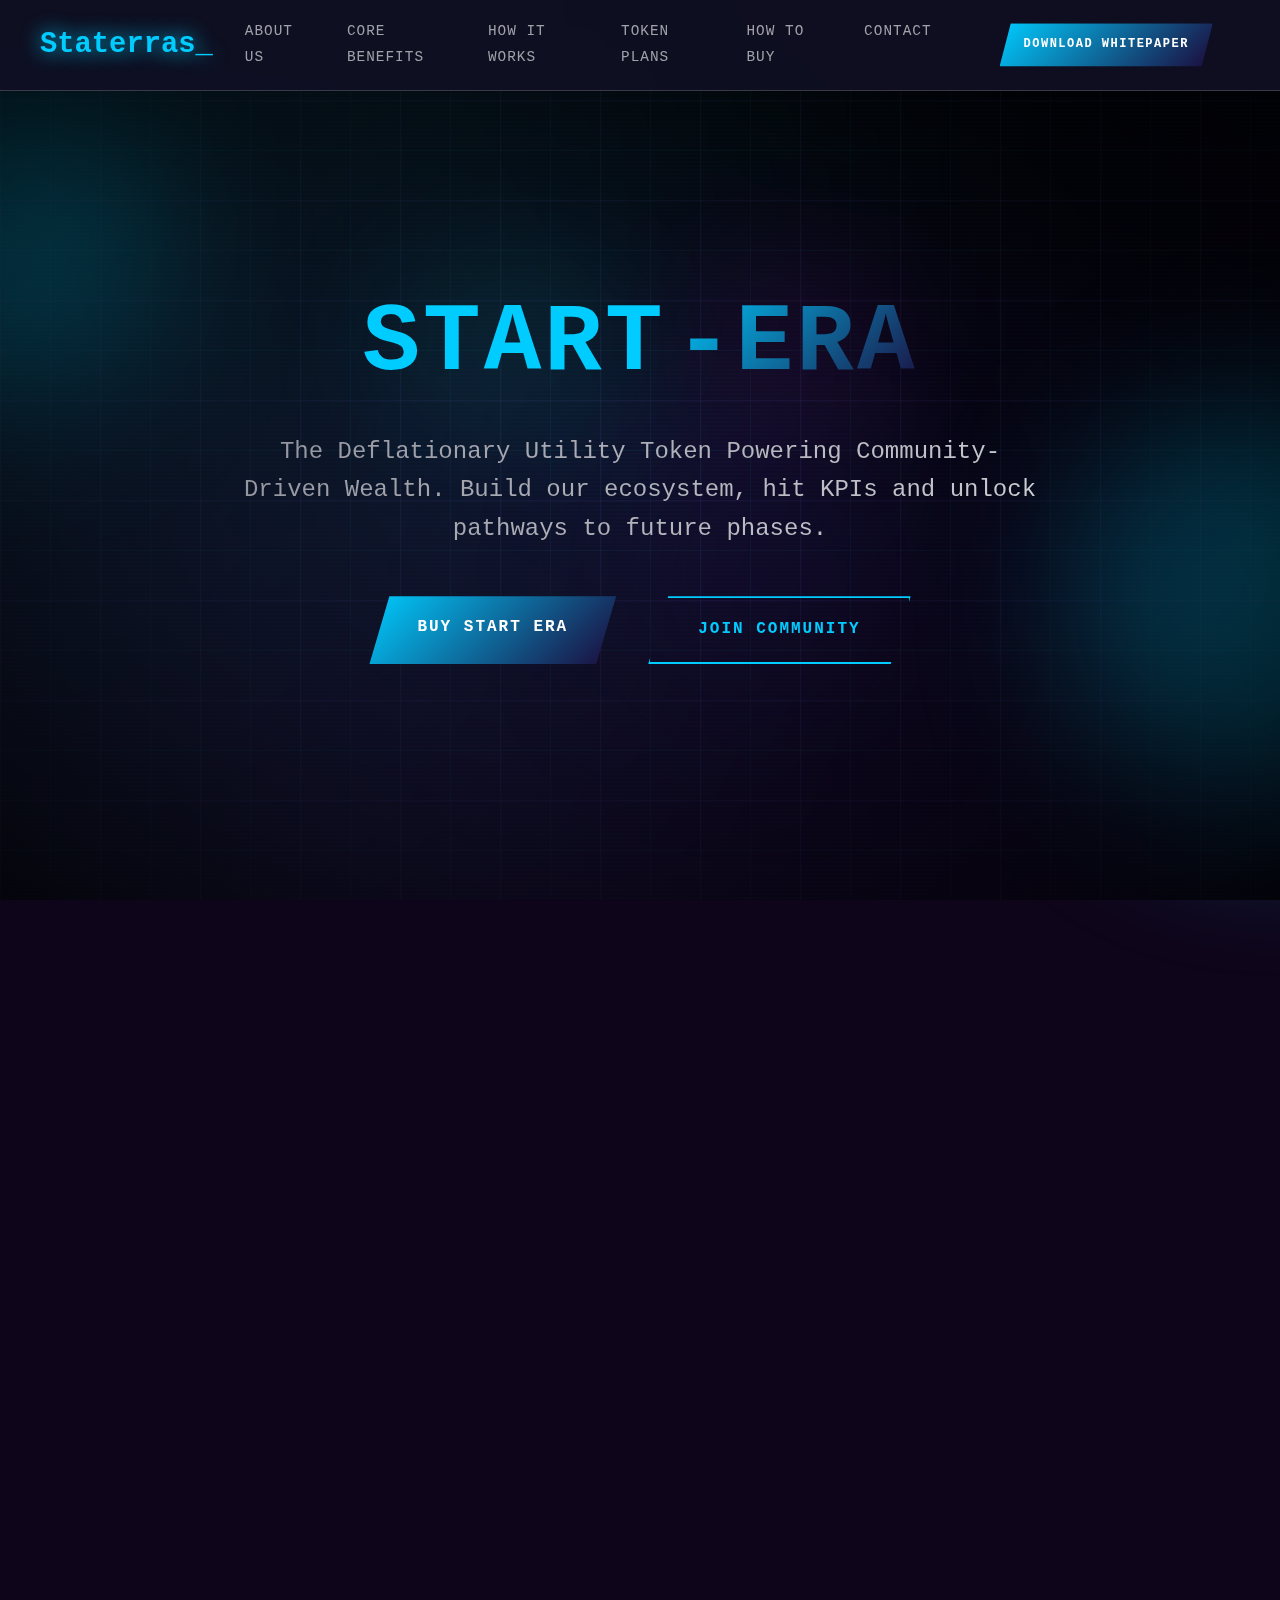
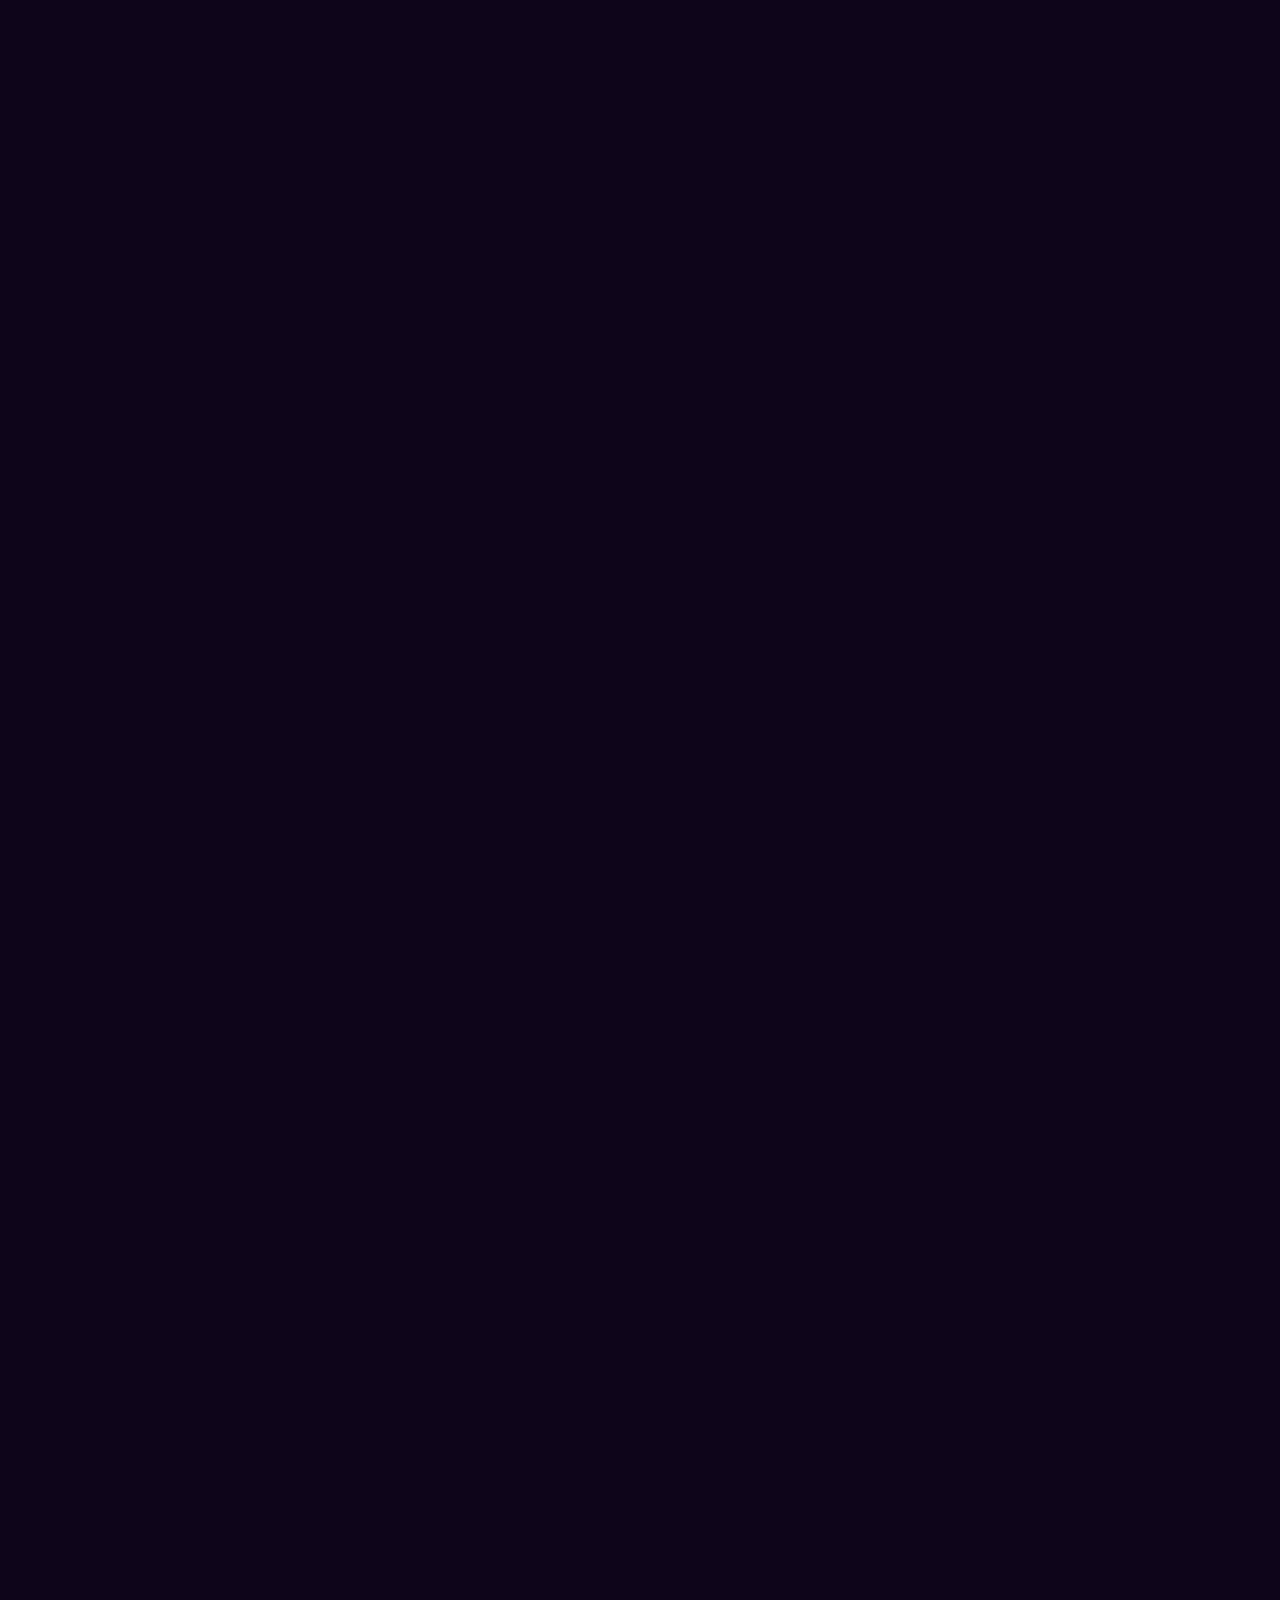
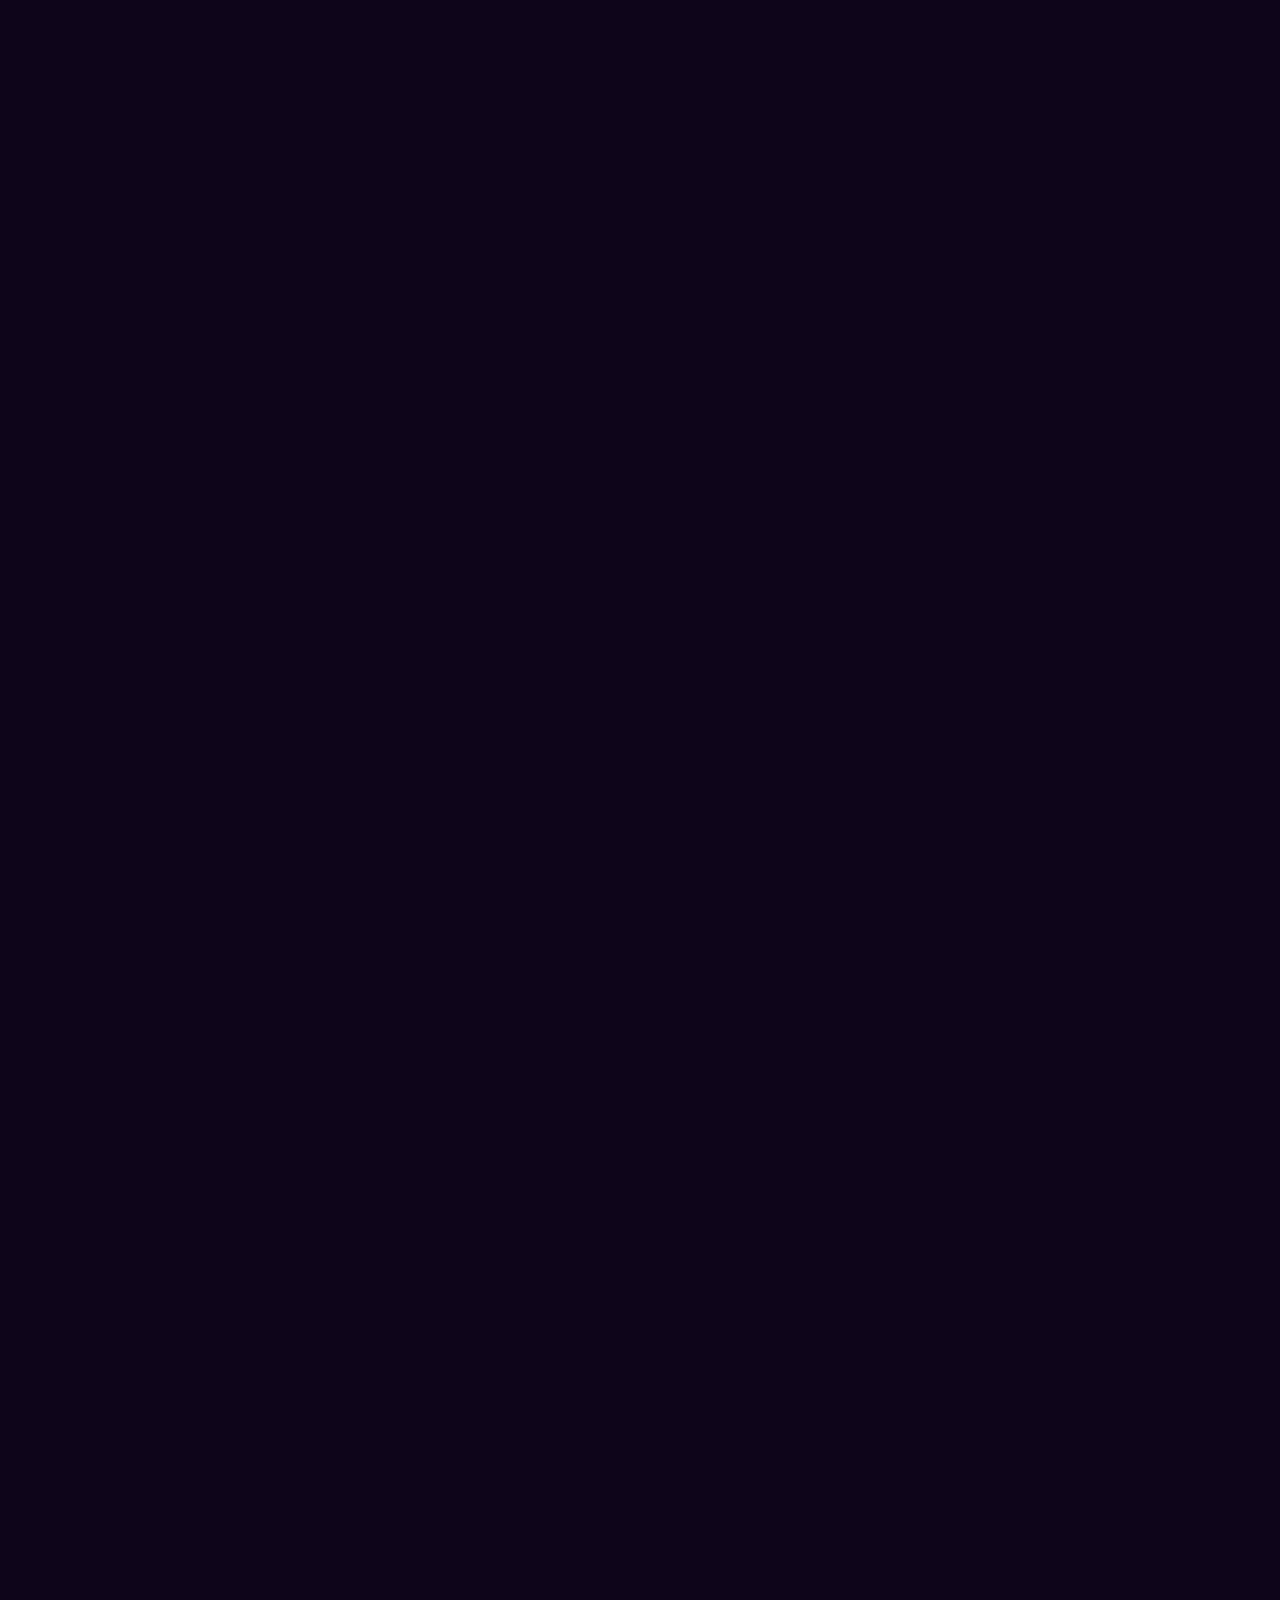
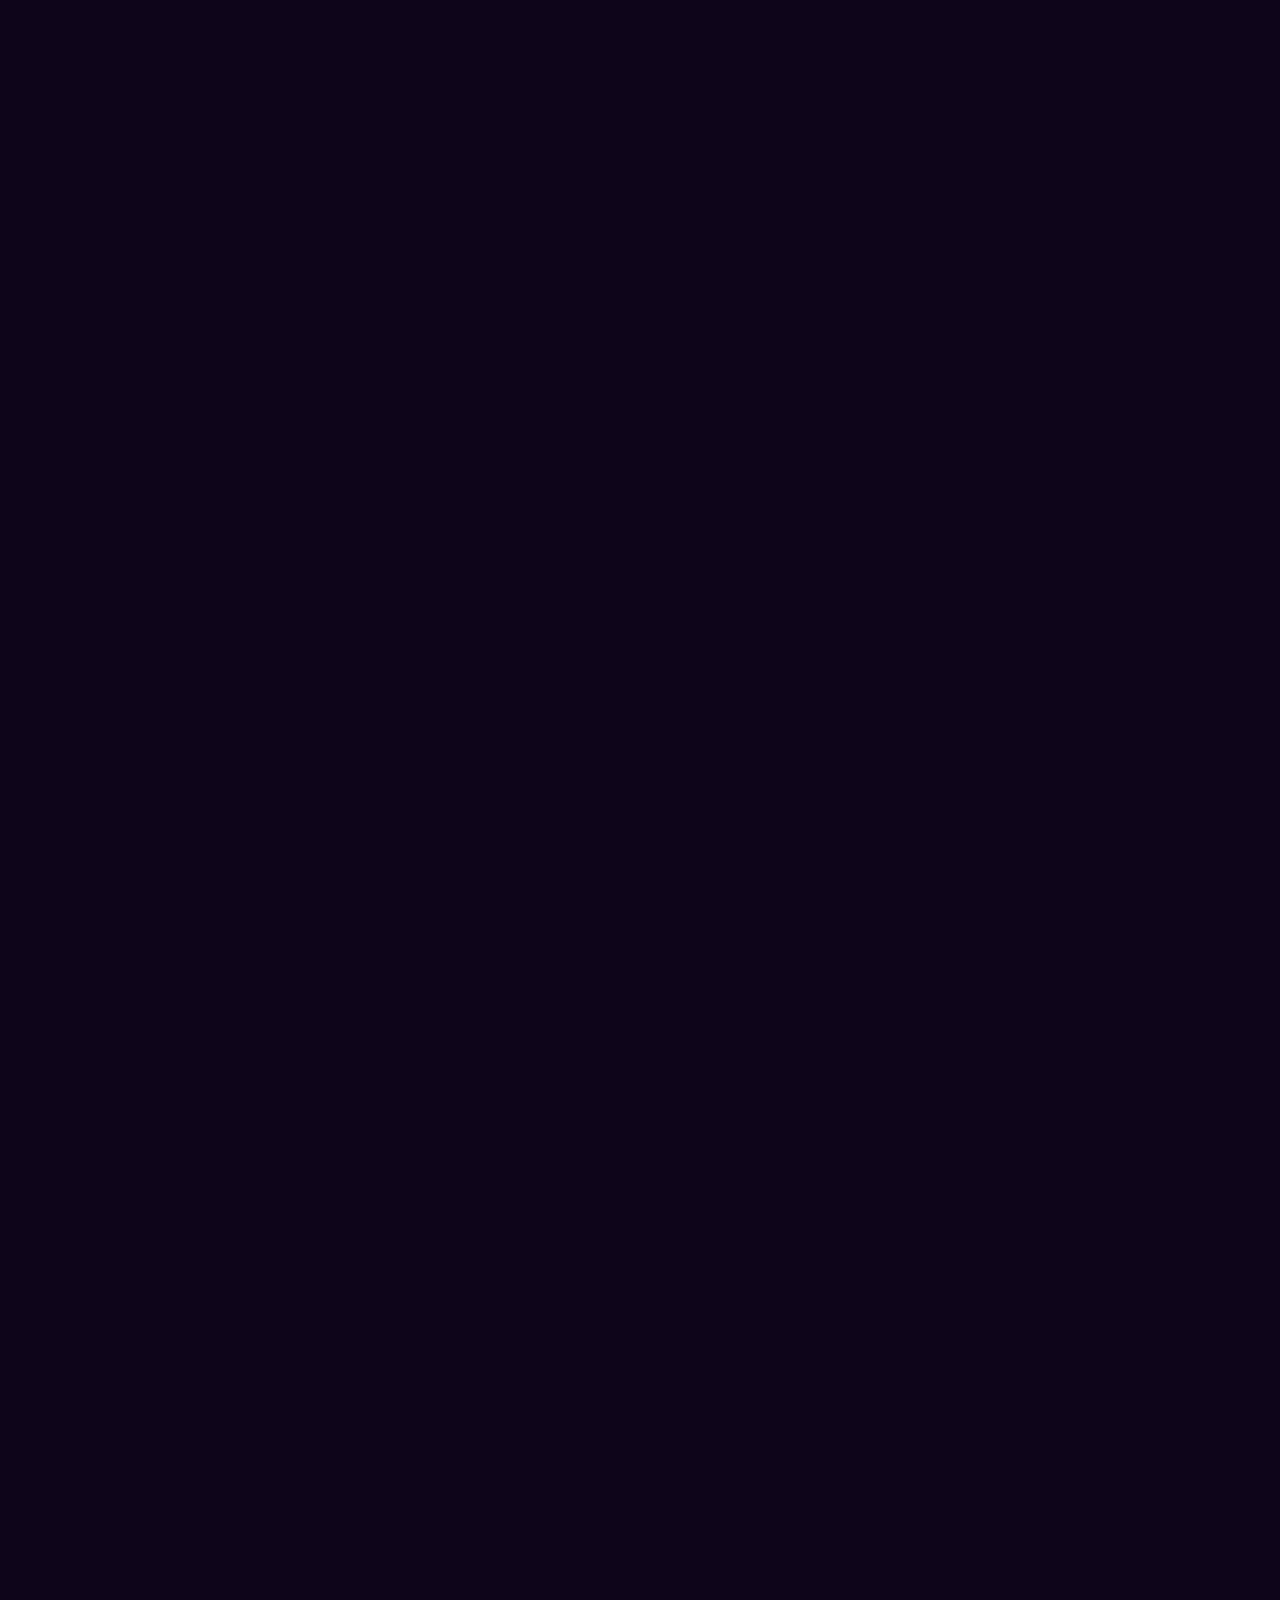
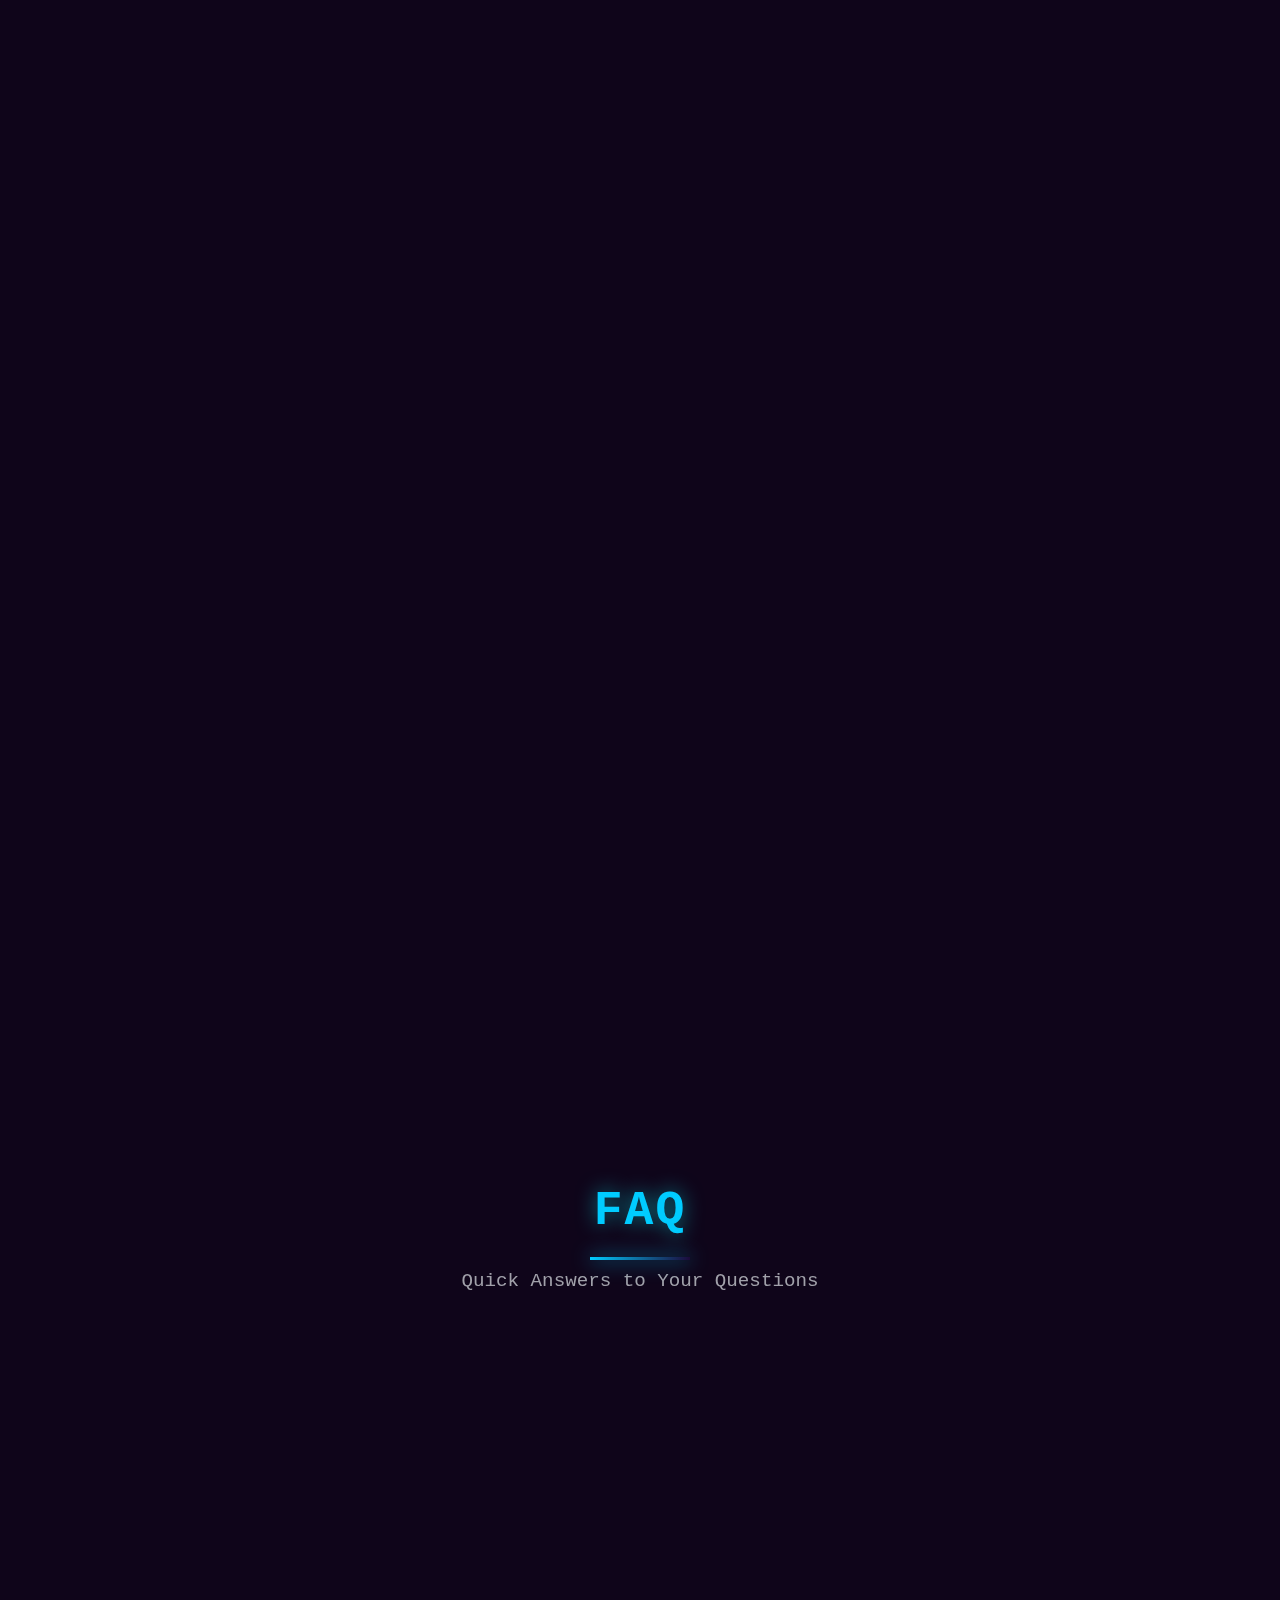
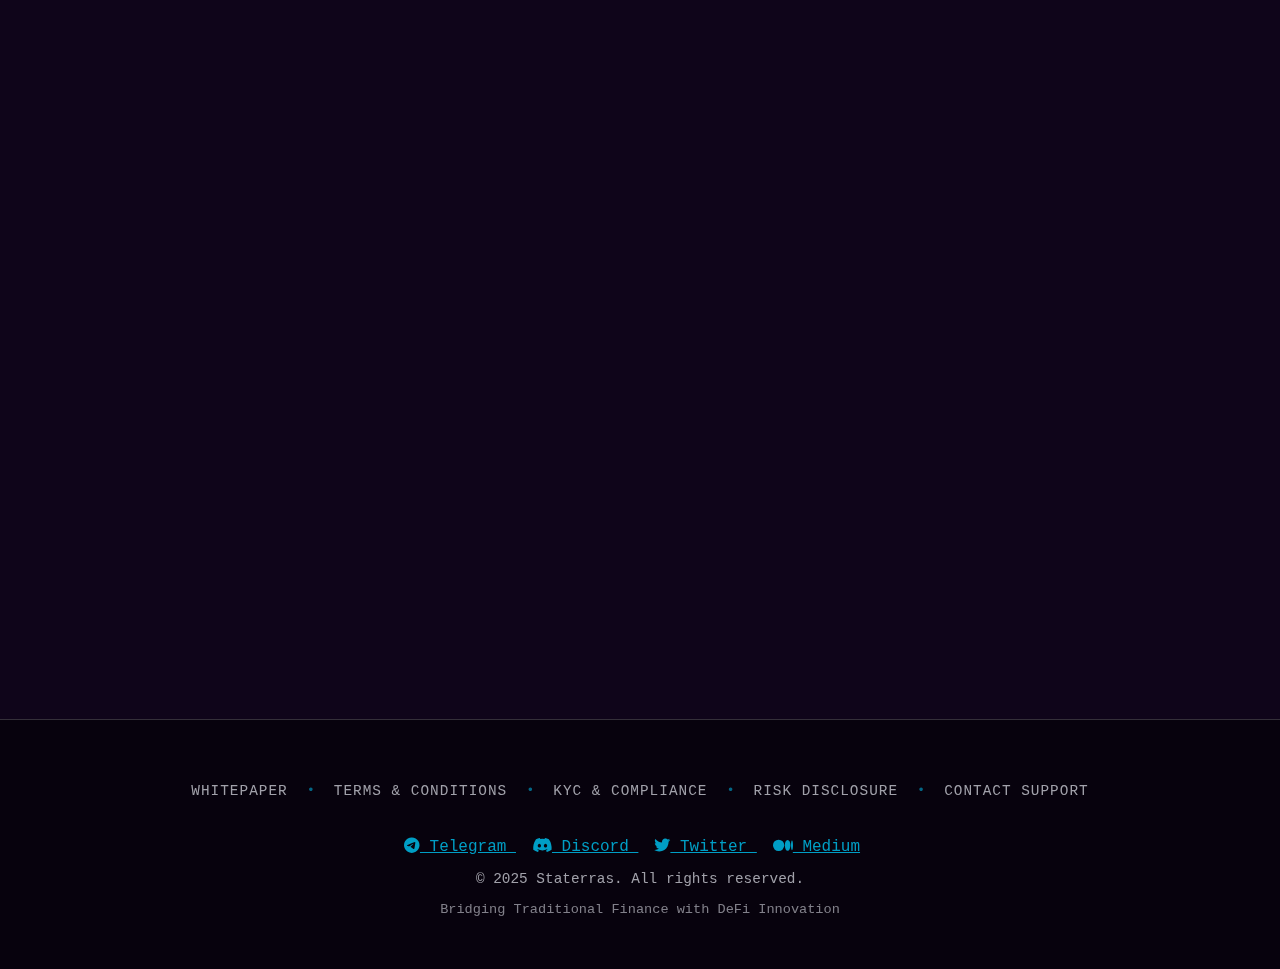
<file: starterras.html>
<!DOCTYPE html>
<html lang="en">
<head>
    <meta charset="UTF-8">
    <meta name="viewport" content="width=device-width, initial-scale=1.0">
    <title>Staterras - The Future of Digital Asset Management</title>
    <link href="templatemo-nexus-style.css" rel="stylesheet">
    <!-- Font Awesome CDN -->
    <link rel="stylesheet" href="https://cdnjs.cloudflare.com/ajax/libs/font-awesome/6.4.0/css/all.min.css">
<!--

TemplateMo 594 nexus flow

https://templatemo.com/tm-594-nexus-flow

-->
</head>
<body id="top">
    <!-- Enhanced Background Elements -->
    <div class="cyber-bg">
        <div class="cyber-gradient"></div>
        <div class="matrix-rain" id="matrixRain"></div>
    </div>
    
    <div class="particles" id="particlesContainer"></div>
    
    <div class="data-streams" id="dataStreams"></div>
    
    <div class="orb orb1"></div>
    <div class="orb orb2"></div>
    <div class="orb orb3"></div>
    
    <div class="grid-overlay">
        <div class="grid-lines"></div>
        <div class="grid-glow"></div>
    </div>
    
    <div class="scanlines"></div>
    <div class="noise-overlay"></div>
    
    <!-- Navigation -->
    <nav>
        <div class="nav-container">
            <a href="#top" class="logo">Staterras</a>
            <ul class="nav-links">
                <li><a href="#about">About Us</a></li>
                <li><a href="#features">Core Benefits</a></li>
                <li><a href="#how-it-works">How It Works</a></li>
                <li><a href="#pricing">Token Plans</a></li>
                <li><a href="#how-to-buy">How to Buy</a></li>
                <li><a href="#contact">Contact</a></li>
            </ul>
            <div class="nav-bottom">
                <a href="#" class="cyber-button">Download Whitepaper</a>
            </div>
            <button class="mobile-menu-button" id="mobileMenuBtn">
                <div class="hamburger">
                    <span></span>
                    <span></span>
                    <span></span>
                </div>
            </button>
        </div>
    </nav>

    <!-- Mobile Menu -->
    <div class="mobile-menu-overlay" id="mobileMenuOverlay"></div>
    <div class="mobile-menu" id="mobileMenu">
        <div class="mobile-menu-header">
            <a href="#top" class="mobile-menu-logo">Staterras</a>
            <button class="mobile-menu-close" id="mobileMenuClose">✕</button>
        </div>
        <div class="mobile-menu-cta">
            <a href="#" class="cyber-button">Download Whitepaper</a>
        </div>
        <nav class="mobile-menu-nav">
            <ul>
                <li><a href="#about">About Us</a></li>
                <li><a href="#features">Core Benefits</a></li>
                <li><a href="#how-it-works">How It Works</a></li>
                <li><a href="#pricing">Token Plans</a></li>
                <li><a href="#how-to-buy">How to Buy</a></li>
                <li><a href="#stats">Performance</a></li>
                <li><a href="#contact">Contact</a></li>
            </ul>
        </nav>
    </div>

    <!-- Hero Section -->
    <section class="hero">
        <div class="hero-container">
            <h1 class="hero-title">
                <span class="hero-nexus">START</span><span class="hero-flow">-ERA</span>
            </h1>
            <p class="hero-subtitle">The Deflationary Utility Token Powering Community-Driven Wealth. Build our ecosystem, hit KPIs and unlock pathways to future phases.</p>
            <div class="hero-buttons">
                <a href="#how-to-buy" class="btn-primary">Buy Start Era</a>
                <a href="#" class="btn-secondary">Join Community</a>
            </div>
        </div>
    </section>

    <!-- About Section -->
    <section class="features fade-up" id="about">
        <div class="features-container">
            <div class="section-header">
                <h2 class="section-title">About Staterras</h2>
                <p class="section-subtitle">Empowering wealth creation by bridging blockchain and real-world assets with trust, transparency, and technology</p>
            </div>
            
            <div class="features-grid">
                <div class="feature-card">
                    <div class="feature-icon">
                        <i class="fas fa-bullseye"></i>
                    </div>
                    <h3>Our Mission</h3>
                    <p>Staterras empowers wealth creation by bridging blockchain and RWAs with trust, transparency, and technology. We offer ETH staking, diversified income strategies, on-chain reporting, and incentive-based community growth.</p>
                </div>
                
                <!-- <div class="feature-card">
                    <div class="feature-icon">
                        <i class="fas fa-book-open"></i>
                    </div>
                    <h3>Our Story</h3>
                    <p>Founded in 2025 to address DeFi volatility and traditional finance barriers. We launched Start-Era utility tokens with deflationary burns and community airdrops, leading to licensed equity and AuM-linked tokens targeting $100M in RWAs.</p>
                </div> -->
                
                <div class="feature-card">
                    <div class="feature-icon">
                        <i class="fas fa-balance-scale"></i>
                    </div>
                    <h3>Our Values</h3>
                    <p>On-chain audits for transparency, community-first engagement with rewards, compliance to keep utility tokens non-securities until licensed, and sustainability via deflationary mechanics and leveraged ETH.</p>
                </div>
                
                <div class="feature-card">
                    <div class="feature-icon">
                        <i class="fas fa-rocket"></i>
                    </div>
                    <h3>Competitive Edge</h3>
                    <p>We merge community and regulation through phased growth, hybrid ETH-RWA strategies, milestone-based issuance, and on-chain accountability. Contributors earn rewards convertible to equity.</p>
                </div>
            </div>
        </div>
    </section>

    <!-- Core Benefits Section -->
    <section class="features fade-up" id="features">
        <div class="features-container">
            <div class="section-header">
                <h2 class="section-title">Core Benefits</h2>
                <p class="section-subtitle">Unlock the power of community-driven wealth creation and deflationary tokenomics</p>
            </div>
            
            <div class="features-grid">
                <div class="feature-card">
                    <div class="feature-icon">
                        <i class="fas fa-users"></i>
                    </div>
                    <h3>Community Building</h3>
                    <p>Start-Era acts as your entry ticket to the Staterras ecosystem, rewarding early supporters, influencers, and contributors with airdrops and participation perks.</p>
                </div>
                
                <div class="feature-card">
                    <div class="feature-icon">
                        <i class="fas fa-fire"></i>
                    </div>
                    <h3>Deflationary Mechanism</h3>
                    <p>Leaderboard system for early adopters with exclusive discounted equity opportunities at $20M valuation through strategic token burns.</p>
                </div>
                
                <div class="feature-card">
                    <div class="feature-icon">
                        <i class="fas fa-chart-line"></i>
                    </div>
                    <h3>Trading Stability</h3>
                    <p>100M tokens are locked in a Uniswap V3 liquidity pool ensuring smooth trading with low slippage. All swap proceeds stay locked, building trust and foundation.</p>
                </div>
                
                <div class="feature-card">
                    <div class="feature-icon">
                        <i class="fas fa-gift"></i>
                    </div>
                    <h3>Future Rewards</h3>
                    <p>Holders can vote on post-burn options or become top performers of community challenges and earn rewards, aligning early involvement with long-term wealth creation.</p>
                </div>
            </div>
        </div>
    </section>

    <!-- How It Works Section -->
    <section class="features fade-up" id="how-it-works">
        <div class="features-container">
            <div class="section-header">
                <h2 class="section-title">How Staterras Works</h2>
                <p class="section-subtitle">A systematic approach to generating yields through ETH staking and real-world assets</p>
            </div>
            
            <div class="features-grid">
                <div class="feature-card">
                    <div class="feature-icon">
                        <i class="fas fa-coins"></i>
                    </div>
                    <h3>Raise Funds</h3>
                    <p>Collect investments through Pre-Terras token sale to build our community-driven investment pool.</p>
                </div>
                
                <div class="feature-card">
                    <div class="feature-icon">
                        <i class="fab fa-ethereum"></i>
                    </div>
                    <h3>Buy & Stake ETH</h3>
                    <p>Convert funds to ETH and stake for base yields, creating a solid foundation for returns.</p>
                </div>
                
                <div class="feature-card">
                    <div class="feature-icon">
                        <i class="fa fa-industry"></i>
                    </div>
                    <h3>Apply Leverage</h3>
                    <p>Use 50% LTV to amplify exposure 1.25-2.5x, maximizing potential returns while managing risk.</p>
                </div>
                
                <div class="feature-card">
                    <div class="feature-icon">
                        <i class="fas fa-chess-knight"></i>
                    </div>
                    <h3>Strategic Allocation</h3>
                    <p>Deploy across DeFi protocols, hedging strategies, and real-world asset opportunities for diversification.</p>
                </div>
                
                <div class="feature-card">
                    <div class="feature-icon">
                        <i class="fas fa-chart-pie"></i>
                    </div>
                    <h3>Generate Returns</h3>
                    <p>Earn from multiple income streams including staking rewards, rental income, and capital appreciation.</p>
                </div>
                
                <div class="feature-card">
                    <div class="feature-icon">
                        <i class="fas fa-recycle"></i>
                    </div>
                    <h3>Execute Buybacks</h3>
                    <p>Maintain >$1 NAV through strategic token buybacks, ensuring long-term value for all holders.</p>
                </div>
            </div>
        </div>
    </section>

    <!-- Token Plans Section -->
    <section class="pricing fade-up" id="pricing">
        <div class="pricing-container">
            <div class="section-header">
                <h2 class="section-title">Token Phases</h2>
                <p class="section-subtitle">Choose your level of participation in the Staterras ecosystem</p>
            </div>
            
            <div class="pricing-grid">
                <div class="pricing-card featured">
                    <div class="plan-name">Start-Era</div>
                    <div class="plan-price">Phase 1</div>
                    <div class="plan-period">Community Building</div>
                    <ul class="plan-features">
                        <li>Utility token with burns</li>
                        <li>Community airdrops</li>
                        <li>Leaderboard rewards</li>
                        <li>Deflationary mechanics</li>
                        <li>Early supporter perks</li>
                    </ul>
                    <a href="#how-to-buy" class="btn-primary">Get Start-Era</a>
                </div>
                
                <div class="pricing-card">
                    <div class="plan-name">Pre-Terras</div>
                    <div class="plan-price">Phase 2</div>
                    <div class="plan-period">$25M ETH Vault</div>
                    <ul class="plan-features">
                        <li>ETH staking rewards</li>
                        <li>Leveraged strategies</li>
                        <li>Monthly yield distribution</li>
                        <li>KYC compliance rewards</li>
                        <li>Equity conversion options</li>
                        <li>Real estate exposure</li>
                    </ul>
                    <a href="#how-to-buy" class="btn-secondary">Coming Soon</a>
                </div>
                
                <div class="pricing-card">
                    <div class="plan-name">Terras</div>
                    <div class="plan-price">Phase 3</div>
                    <div class="plan-period">Licensed Securities</div>
                    <ul class="plan-features">
                        <li>Full regulatory compliance</li>
                        <li>$100M+ AUM targeting</li>
                        <li>Multi-jurisdiction licenses</li>
                        <li>Institutional partnerships</li>
                        <li>Advanced RWA strategies</li>
                        <li>Global market access</li>
                    </ul>
                    <a href="#contact" class="btn-secondary">Coming Soon</a>
                </div>
            </div>
        </div>
    </section>

    <!-- How to Buy Section -->
    <section class="features fade-up" id="how-to-buy">
        <div class="features-container">
            <div class="section-header">
                <h2 class="section-title">How to Buy Pre-Terras</h2>
                <p class="section-subtitle">Follow these simple steps to join the Staterras ecosystem</p>
            </div>
            
            <div class="features-grid">
                <div class="feature-card">
                    <div class="feature-icon">
                        <i class="fas fa-wallet"></i>
                    </div>
                    <h3>Create Wallet</h3>
                    <p>Download MetaMask or your preferred wallet from app stores. Desktop users can get the Chrome extension from metamask.io.</p>
                </div>
                
                <div class="feature-card">
                    <div class="feature-icon">
                        <i class="fas fa-dollar-sign"></i>
                    </div>
                    <h3>Get ETH</h3>
                    <p>Ensure you have ETH in your wallet. Buy directly on MetaMask, transfer from another wallet, or purchase on exchanges.</p>
                </div>
                
                <div class="feature-card">
                    <div class="feature-icon">
                        <i class="fas fa-exchange-alt"></i>
                    </div>
                    <h3>Visit Uniswap</h3>
                    <p>Go to app.uniswap.org, connect your wallet, and paste the Pre-Terras contract address to begin swapping.</p>
                </div>
                
                <div class="feature-card">
                    <div class="feature-icon">
                        <i class="fas fa-bolt"></i>
                    </div>
                    <h3>Swap Tokens</h3>
                    <p>Exchange ETH for Pre-Terras with 2-5% slippage tolerance. Confirm the transaction when prompted by your wallet.</p>
                </div>
                
                <div class="feature-card">
                    <div class="feature-icon">
                        <i class="fas fa-id-card"></i>
                    </div>
                    <h3>Complete KYC</h3>
                    <p>Finish our KYC process through approved providers to unlock full benefits and conversion to final Pre-Terras tokens.</p>
                </div>
                
                <div class="feature-card">
                    <div class="feature-icon">
                        <i class="fas fa-trophy"></i>
                    </div>
                    <h3>Start Earning</h3>
                    <p>Automatically receive monthly yields from diversified real estate investments and crypto staking rewards directly to your wallet.</p>
                </div>
            </div>
        </div>
    </section>

    <section class="faq">
        <div class="faq-container">
            <div class="section-header">
                <h2 class="section-title">FAQ</h2>
                <p class="section-subtitle">Quick Answers to Your Questions</p>
            </div>
            
            <div class="faq-grid">
                <div class="faq-item">
                    <button class="faq-question" onclick="toggleFAQ(this)">
                        <h4>What makes Pre-Terras unique?</h4>
                        <div class="faq-toggle">
                            <i class="fas fa-chevron-down"></i>
                        </div>
                    </button>
                    <div class="faq-answer">
                        <p>Pre-Terras uniquely combines crypto staking yields with real estate income through a leveraged model, providing dual appreciation and income streams.</p>
                    </div>
                </div>

                <div class="faq-item">
                    <button class="faq-question" onclick="toggleFAQ(this)">
                        <h4>What leverage level is used?</h4>
                        <div class="faq-toggle">
                            <i class="fas fa-chevron-down"></i>
                        </div>
                    </button>
                    <div class="faq-answer">
                        <p>We target 1.25x to 2.5x leverage on initial capital using staked crypto as collateral.</p>
                    </div>
                </div>

                <div class="faq-item">
                    <button class="faq-question" onclick="toggleFAQ(this)">
                        <h4>What are the risks and how are they mitigated?</h4>
                        <div class="faq-toggle">
                            <i class="fas fa-chevron-down"></i>
                        </div>
                    </button>
                    <div class="faq-answer">
                        <p>Risks include crypto volatility and real estate market fluctuations. Mitigated through diversification, hedging, NAV resets, and transparent reporting.</p>
                    </div>
                </div>

                <div class="faq-item">
                    <button class="faq-question" onclick="toggleFAQ(this)">
                        <h4>When are dividends/yields distributed?</h4>
                        <div class="faq-toggle">
                            <i class="fas fa-chevron-down"></i>
                        </div>
                    </button>
                    <div class="faq-answer">
                        <p>Yields from rentals and staking are distributed monthly via the token directly to wallets.</p>
                    </div>
                </div>

                <div class="faq-item">
                    <button class="faq-question" onclick="toggleFAQ(this)">
                        <h4>How are NAV and capital gains calculated?</h4>
                        <div class="faq-toggle">
                            <i class="fas fa-chevron-down"></i>
                        </div>
                    </button>
                    <div class="faq-answer">
                        <p>NAV tracks real estate value (monthly) and crypto treasury (daily), with gains from appreciation in both.</p>
                    </div>
                </div>

                <div class="faq-item">
                    <button class="faq-question" onclick="toggleFAQ(this)">
                        <h4>Can I exit anytime?</h4>
                        <div class="faq-toggle">
                            <i class="fas fa-chevron-down"></i>
                        </div>
                    </button>
                    <div class="faq-answer">
                        <p>Yes, Pre-Terras offers liquidity for exits at any time through trading on supported platforms.</p>
                    </div>
                </div>
            </div>
        </div>
    </section>

    <!-- Footer -->
    <footer class="footer">
        <div class="footer-content">
            <div class="footer-links">
                <a href="#">Whitepaper</a>
                <span class="footer-separator">•</span>
                <a href="#">Terms & Conditions</a>
                <span class="footer-separator">•</span>
                <a href="#">KYC & Compliance</a>
                <span class="footer-separator">•</span>
                <a href="#">Risk Disclosure</a>
                <span class="footer-separator">•</span>
                <a href="#">Contact Support</a>
            </div>
            <div class="footer-social">
                <a href="#" class="social-link" style="color:#009ec5 ; margin-right: 1rem;">
                    <i class="fab fa-telegram"></i> Telegram
                </a>
                <a href="#" class="social-link"style="color:#009ec5 ; margin-right: 1rem;">
                    <i class="fab fa-discord"></i> Discord
                </a>
                <a href="#" class="social-link" style="color:#009ec5 ; margin-right: 1rem;">
                    <i class="fab fa-twitter"></i> Twitter
                </a>
                <a href="#" class="social-link" style="color:#009ec5 ; margin-right: 1rem;">
                    <i class="fab fa-medium"></i> Medium
                </a>
            </div>
            <div class="footer-bottom">
                <p>&copy; 2025 Staterras. All rights reserved.</p>
                <p class="footer-credit">Bridging Traditional Finance with DeFi Innovation</p>
            </div>
        </div>
    </footer>

    <script>
        // FAQ Toggle Function
        function toggleFAQ(button) {
            const faqItem = button.parentElement;
            const isActive = faqItem.classList.contains('active');
            
            // Close all FAQ items
            document.querySelectorAll('.faq-item').forEach(item => {
                item.classList.remove('active');
            });
            
            // If this item wasn't active, open it
            if (!isActive) {
                faqItem.classList.add('active');
            }
        }

        // Add scroll animation for FAQ
        document.addEventListener('DOMContentLoaded', function() {
            const observerOptions = {
                threshold: 0.1,
                rootMargin: '0px 0px -50px 0px'
            };

            const observer = new IntersectionObserver((entries) => {
                entries.forEach(entry => {
                    if (entry.isIntersecting) {
                        entry.target.style.opacity = '1';
                        entry.target.style.transform = 'translateY(0)';
                    }
                });
            }, observerOptions);

            // Add fade-up animation to FAQ items
            document.querySelectorAll('.faq-item').forEach((item, index) => {
                item.style.opacity = '0';
                item.style.transform = 'translateY(50px)';
                item.style.transition = `all 0.6s ease ${index * 0.1}s`;
                observer.observe(item);
            });
        });

        // Mobile menu functionality
        const mobileMenuBtn = document.getElementById('mobileMenuBtn');
        const mobileMenu = document.getElementById('mobileMenu');
        const mobileMenuOverlay = document.getElementById('mobileMenuOverlay');
        const mobileMenuClose = document.getElementById('mobileMenuClose');

        function toggleMobileMenu() {
            mobileMenu.classList.toggle('active');
            mobileMenuOverlay.classList.toggle('active');
            document.body.classList.toggle('menu-open');
        }

        mobileMenuBtn.addEventListener('click', toggleMobileMenu);
        mobileMenuClose.addEventListener('click', toggleMobileMenu);
        mobileMenuOverlay.addEventListener('click', toggleMobileMenu);

        // Close mobile menu when clicking on nav links
        document.querySelectorAll('.mobile-menu-nav a').forEach(link => {
            link.addEventListener('click', toggleMobileMenu);
        });

        // Smooth scrolling for anchor links
        document.querySelectorAll('a[href^="#"]').forEach(anchor => {
            anchor.addEventListener('click', function (e) {
                e.preventDefault();
                const target = document.querySelector(this.getAttribute('href'));
                if (target) {
                    target.scrollIntoView({
                        behavior: 'smooth',
                        block: 'start'
                    });
                }
            });
        });

        // Fade in animations on scroll
        const observerOptions = {
            threshold: 0.1,
            rootMargin: '0px 0px -50px 0px'
        };

        const observer = new IntersectionObserver((entries) => {
            entries.forEach(entry => {
                if (entry.isIntersecting) {
                    entry.target.style.opacity = '1';
                    entry.target.style.transform = 'translateY(0)';
                }
            });
        }, observerOptions);

        document.querySelectorAll('.fade-up').forEach(el => {
            el.style.opacity = '0';
            el.style.transform = 'translateY(30px)';
            el.style.transition = 'opacity 0.8s ease, transform 0.8s ease';
            observer.observe(el);
        });

        // Particle animation
        function createParticles() {
            const container = document.getElementById('particlesContainer');
            const particleCount = 50;

            for (let i = 0; i < particleCount; i++) {
                const particle = document.createElement('div');
                particle.className = 'particle';
                particle.style.position = 'absolute';
                particle.style.width = Math.random() * 4 + 1 + 'px';
                particle.style.height = particle.style.width;
                particle.style.background = `rgba(88, 166, 255, ${Math.random() * 0.5 + 0.2})`;
                particle.style.borderRadius = '50%';
                particle.style.left = Math.random() * 100 + '%';
                particle.style.top = Math.random() * 100 + '%';
                particle.style.animation = `float ${Math.random() * 20 + 10}s linear infinite`;
                particle.style.animationDelay = Math.random() * 20 + 's';
                container.appendChild(particle);
            }
        }

        // Data streams animation
        function createDataStreams() {
            const container = document.getElementById('dataStreams');
            const streamCount = 20;

            for (let i = 0; i < streamCount; i++) {
                const stream = document.createElement('div');
                stream.className = 'data-stream';
                stream.style.position = 'absolute';
                stream.style.width = '1px';
                stream.style.height = '100px';
                stream.style.background = `linear-gradient(to bottom, transparent, rgba(88, 166, 255, ${Math.random() * 0.8 + 0.2}), transparent)`;
                stream.style.left = Math.random() * 100 + '%';
                stream.style.top = '-100px';
                stream.style.animation = `dataStream ${Math.random() * 15 + 10}s linear infinite`;
                stream.style.animationDelay = Math.random() * 15 + 's';
                container.appendChild(stream);
            }
        }

        // Matrix rain effect
        function createMatrixRain() {
            const container = document.getElementById('matrixRain');
            const characters = '01アイウエオカキクケコサシスセソタチツテトナニヌネノハヒフヘホマミムメモヤユヨラリルレロワヲン';
            const columnCount = Math.floor(window.innerWidth / 20);

            for (let i = 0; i < columnCount; i++) {
                const column = document.createElement('div');
                column.className = 'matrix-column';
                column.style.position = 'absolute';
                column.style.left = i * 20 + 'px';
                column.style.top = '-100vh';
                column.style.color = `rgba(88, 166, 255, ${Math.random() * 0.5 + 0.3})`;
                column.style.fontSize = '14px';
                column.style.fontFamily = 'monospace';
                column.style.whiteSpace = 'pre';
                column.style.animation = `matrixFall ${Math.random() * 20 + 10}s linear infinite`;
                column.style.animationDelay = Math.random() * 20 + 's';
                
                let text = '';
                for (let j = 0; j < Math.random() * 20 + 10; j++) {
                    text += characters.charAt(Math.floor(Math.random() * characters.length)) + '\n';
                }
                column.textContent = text;
                
                container.appendChild(column);
            }
        }

        // Add CSS animations
        const style = document.createElement('style');
        style.textContent = `
            @keyframes float {
                0%, 100% { transform: translateY(0px) rotate(0deg); opacity: 0; }
                10% { opacity: 1; }
                90% { opacity: 1; }
                100% { transform: translateY(-100vh) rotate(360deg); opacity: 0; }
            }

            @keyframes dataStream {
                0% { transform: translateY(-100px); opacity: 0; }
                10% { opacity: 1; }
                90% { opacity: 1; }
                100% { transform: translateY(100vh); opacity: 0; }
            }

            @keyframes matrixFall {
                0% { transform: translateY(-100vh); opacity: 0; }
                10% { opacity: 1; }
                90% { opacity: 1; }
                100% { transform: translateY(100vh); opacity: 0; }
            }

            @keyframes floatSeamless {
                0%, 100% {
                    transform: translateY(0px) rotate(0deg) scale(1);
                    opacity: 0.6;
                }
                33% {
                    transform: translateY(-20px) rotate(120deg) scale(1.1);
                    opacity: 0.8;
                }
                66% {
                    transform: translateY(10px) rotate(240deg) scale(0.9);
                    opacity: 0.7;
                }
            }

            @keyframes globalBackgroundShift {
                0%, 100% { 
                    opacity: 0.6;
                    transform: scale(1) translateY(0);
                }
                25% { 
                    opacity: 0.8;
                    transform: scale(1.02) translateY(-2vh);
                }
                50% { 
                    opacity: 0.7;
                    transform: scale(0.98) translateY(2vh);
                }
                75% { 
                    opacity: 0.9;
                    transform: scale(1.01) translateY(-1vh);
                }
            }

            @keyframes floatParticles {
                0% {
                    background-position: 0% 0%, 0% 0%, 0% 0%, 0% 0%;
                }
                100% {
                    background-position: 100% 100%, -100% 100%, 100% -100%, -100% -100%;
                }
            }
        `;
        document.head.appendChild(style);

        // Initialize animations
        document.addEventListener('DOMContentLoaded', () => {
            createParticles();
            createDataStreams();
            createMatrixRain();
        });

        // Form submission
        document.querySelector('.contact-form').addEventListener('submit', function(e) {
            e.preventDefault();
            
            // Get form data
            const formData = new FormData(this);
            const data = Object.fromEntries(formData);
            
            // Show success message
            alert('Thank you for your interest in Staterras! We will contact you soon.');
            
            // Reset form
            this.reset();
        });
    </script>
</body>
</html>
</file>
<file: templatemo-nexus-style.css>
/*

TemplateMo 594 nexus flow

https://templatemo.com/tm-594-nexus-flow

*/

@charset "utf-8";
/* CSS Document */

 * {
            margin: 0;
            padding: 0;
            box-sizing: border-box;
        }

        :root {
            --primary-grey: #e5e7eb;
            --primary-orange: #4c01b4;
            --primary-purple: #1c0a3b;
            --secondary-amber: #000000;
            --dark-bg: #1a0b2e;
            --darker-bg: #0f051a;
            --card-bg: rgba(229, 231, 235, 0.03);
            --border-color: rgba(229, 231, 235, 0.2);
            --text-primary: #ffffff;
            --text-secondary: #a1a1aa;
            --primary-cyan: #00ccff;
            --primary-pink: #00ccff;
        }

        body {
            font-family: 'JetBrains Mono', 'Fira Code', monospace;
            background: var(--darker-bg);
            color: var(--text-primary);
            line-height: 1.6;
            overflow-x: hidden;
        }

        /* Enhanced Cyberpunk Background */
        .cyber-bg {
            position: fixed;
            top: 0;
            left: 0;
            width: 100%;
            height: 100%;
            background: var(--darker-bg);
            overflow: hidden;
            z-index: -5;
        }

        /* Animated gradient background */
        .cyber-gradient {
            position: absolute;
            top: -50%;
            left: -50%;
            width: 200%;
            height: 200%;
            background: 
                radial-gradient(circle at 20% 30%, rgba(0, 255, 255, 0.15) 0%, transparent 50%),
                radial-gradient(circle at 80% 70%, rgba(19, 1, 87, 0.15) 0%, transparent 50%),
                radial-gradient(circle at 40% 80%, rgba(124, 58, 237, 0.15) 0%, transparent 50%),
                radial-gradient(circle at 60% 20%, rgb(0, 0, 0) 0%, transparent 50%);
            animation: gradientRotate 30s linear infinite;
            filter: blur(40px);
        }

        @keyframes gradientRotate {
            0% { transform: rotate(0deg) scale(1); }
            50% { transform: rotate(180deg) scale(1.2); }
            100% { transform: rotate(360deg) scale(1); }
        }

        /* Matrix rain effect */
        .matrix-rain {
            position: absolute;
            top: 0;
            left: 0;
            width: 100%;
            height: 100%;
            overflow: hidden;
            opacity: 0.15;
        }

        .matrix-column {
            position: absolute;
            top: -100vh;
            font-family: 'Courier New', monospace;
            font-size: 14px;
            color: var(--primary-cyan);
            text-shadow: 0 0 5px var(--primary-cyan);
            animation: matrixFall linear infinite;
            writing-mode: vertical-rl;
            text-orientation: upright;
            background: linear-gradient(to bottom, transparent 0%, var(--primary-cyan) 50%, transparent 100%);
            -webkit-background-clip: text;
            background-clip: text;
            -webkit-text-fill-color: transparent;
        }

        .matrix-column:nth-child(3n) {
            color: var(--primary-pink);
            text-shadow: 0 0 5px var(--primary-pink);
            background: linear-gradient(to bottom, transparent 0%, var(--primary-pink) 50%, transparent 100%);
        }

        .matrix-column:nth-child(5n) {
            color: var(--primary-purple);
            text-shadow: 0 0 5px var(--primary-purple);
            background: linear-gradient(to bottom, transparent 0%, var(--primary-purple) 50%, transparent 100%);
        }

        @keyframes matrixFall {
            0% { transform: translateY(0); }
            100% { transform: translateY(200vh); }
        }

        /* Animated grid overlay */
        .grid-overlay {
            position: fixed;
            top: 0;
            left: 0;
            width: 100%;
            height: 100%;
            z-index: -2;
        }

        .grid-lines {
            position: absolute;
            top: 0;
            left: 0;
            width: 100%;
            height: 100%;
            background-image: 
                linear-gradient(rgba(0, 255, 255, 0.05) 1px, transparent 1px),
                linear-gradient(90deg, rgba(0, 255, 255, 0.05) 1px, transparent 1px);
            background-size: 50px 50px;
            animation: gridMove 20s linear infinite;
        }

        .grid-glow {
            position: absolute;
            top: 0;
            left: 0;
            width: 100%;
            height: 100%;
            background-image: 
                linear-gradient(rgba(255, 0, 255, 0.03) 2px, transparent 2px),
                linear-gradient(90deg, rgba(255, 0, 255, 0.03) 2px, transparent 2px);
            background-size: 100px 100px;
            animation: gridMove 30s linear infinite reverse;
        }

        @keyframes gridMove {
            0% { transform: translate(0, 0); }
            100% { transform: translate(50px, 50px); }
        }

        /* Floating particles */
        .particles {
            position: fixed;
            top: 0;
            left: 0;
            width: 100%;
            height: 100%;
            overflow: hidden;
            z-index: -3;
        }

        .particle {
            position: absolute;
            width: 4px;
            height: 4px;
            background: var(--primary-cyan);
            border-radius: 50%;
            box-shadow: 0 0 10px var(--primary-cyan);
            animation: float 20s infinite;
            opacity: 0;
            transition: transform 0.3s ease, box-shadow 0.3s ease;
        }

        .particle:nth-child(odd) {
            background: var(--primary-pink);
            box-shadow: 0 0 10px var(--primary-pink);
            animation-duration: 25s;
        }

        @keyframes float {
            0% {
                transform: translateY(100vh) translateX(0);
                opacity: 0;
            }
            10% {
                opacity: 1;
            }
            90% {
                opacity: 1;
            }
            100% {
                transform: translateY(-100vh) translateX(100px);
                opacity: 0;
            }
        }

        /* Glowing orbs */
        .orb {
            position: fixed;
            border-radius: 50%;
            filter: blur(80px);
            opacity: 0.5;
            animation: orbFloat 20s ease-in-out infinite;
            pointer-events: none;
            z-index: -4;
        }

        .orb1 {
            width: 300px;
            height: 300px;
            background: var(--primary-cyan);
            top: 10%;
            left: -150px;
            animation-delay: 0s;
        }

        .orb2 {
            width: 400px;
            height: 400px;
            background: var(--primary-pink);
            bottom: 10%;
            right: -200px;
            animation-delay: 5s;
        }

        .orb3 {
            width: 250px;
            height: 250px;
            background: var(--primary-purple);
            top: 50%;
            left: 50%;
            animation-delay: 10s;
        }

        @keyframes orbFloat {
            0%, 100% {
                transform: translate(0, 0) scale(1);
            }
            33% {
                transform: translate(100px, -50px) scale(1.1);
            }
            66% {
                transform: translate(-50px, 100px) scale(0.9);
            }
        }

        /* Scanlines effect */
        .scanlines {
            position: fixed;
            top: 0;
            left: 0;
            width: 100%;
            height: 100%;
            pointer-events: none;
            z-index: -1;
        }

        .scanlines::before {
            content: '';
            position: absolute;
            top: 0;
            left: 0;
            width: 100%;
            height: 100%;
            background: linear-gradient(
                transparent 0%,
                rgba(0, 255, 255, 0.03) 50%,
                transparent 100%
            );
            background-size: 100% 4px;
            animation: scanline 8s linear infinite;
        }

        .scanlines::after {
            content: '';
            position: absolute;
            top: 0;
            left: 0;
            width: 100%;
            height: 100%;
            background: radial-gradient(ellipse at center, transparent 0%, rgba(0, 0, 0, 0.8) 100%);
            pointer-events: none;
        }

        /* Noise texture overlay */
        .noise-overlay {
            position: fixed;
            top: 0;
            left: 0;
            width: 100%;
            height: 100%;
            opacity: 0.03;
            z-index: -1;
            pointer-events: none;
            background-image: 
                repeating-linear-gradient(45deg, transparent, transparent 2px, rgba(255, 255, 255, 0.03) 2px, rgba(255, 255, 255, 0.03) 4px),
                repeating-linear-gradient(-45deg, transparent, transparent 2px, rgba(0, 255, 255, 0.02) 2px, rgba(0, 255, 255, 0.02) 4px);
        }

        @keyframes scanline {
            0% { transform: translateY(-100%); }
            100% { transform: translateY(100%); }
        }

        /* Navigation */
        nav {
            position: fixed;
            top: 0;
            width: 100%;
            padding: 1rem 2rem;
            background: rgba(15, 15, 35, 0.9);
            backdrop-filter: blur(20px);
            border-bottom: 1px solid var(--border-color);
            z-index: 10000;
            transition: all 0.3s ease;
        }

        .nav-container {
            max-width: 1400px;
            margin: 0 auto;
            display: flex;
            justify-content: space-between;
            align-items: center;
        }

        /* Mobile Menu Button */
        .mobile-menu-button {
            display: none;
            background: none;
            border: none;
            color: var(--primary-cyan);
            font-size: 1.5rem;
            cursor: pointer;
            position: relative;
            width: 30px;
            height: 30px;
            transition: all 0.3s ease;
        }

        .mobile-menu-button:hover {
            color: var(--primary-orange);
            transform: scale(1.1);
        }

        .hamburger {
            position: relative;
            width: 25px;
            height: 20px;
            margin: auto;
        }

        .hamburger span {
            display: block;
            position: absolute;
            height: 2px;
            width: 100%;
            background: var(--primary-cyan);
            border-radius: 1px;
            opacity: 1;
            left: 0;
            transform: rotate(0deg);
            transition: all 0.25s ease-in-out;
            box-shadow: 0 0 5px var(--primary-cyan);
            transform-origin: center;
        }

        .hamburger span:nth-child(1) {
            top: 0px;
        }

        .hamburger span:nth-child(2) {
            top: 9px;
        }

        .hamburger span:nth-child(3) {
            top: 18px;
        }

        .mobile-menu-button.active .hamburger span:nth-child(1) {
            top: 9px;
            transform: rotate(135deg);
            background: var(--primary-orange);
        }

        .mobile-menu-button.active .hamburger span:nth-child(2) {
            opacity: 0;
            left: -25px;
        }

        .mobile-menu-button.active .hamburger span:nth-child(3) {
            top: 9px;
            transform: rotate(-135deg);
            background: var(--primary-orange);
        }

        /* Mobile Menu */
        .mobile-menu {
            position: fixed;
            top: 78px;
            right: -100%;
            width: 80%;
            max-width: 350px;
            height: calc(100vh - 78px);
            background: var(--darker-bg);
            backdrop-filter: blur(20px);
            border-left: 2px solid var(--border-color);
            z-index: 9999;
            transition: right 0.4s cubic-bezier(0.23, 1, 0.32, 1);
            overflow-y: auto;
            box-shadow: -10px 0 30px rgba(0, 0, 0, 0.5);
            display: flex;
            flex-direction: column;
        }

        .mobile-menu.active {
            right: 0;
        }

        .mobile-menu-overlay {
            position: fixed;
            top: 0;
            left: 0;
            width: 100%;
            height: 100vh;
            background: rgba(0, 0, 0, 0.7);
            z-index: 9998;
            opacity: 0;
            visibility: hidden;
            transition: all 0.3s ease;
        }

        .mobile-menu-overlay.active {
            opacity: 1;
            visibility: visible;
        }

        .mobile-menu-header {
            padding: 2rem;
            border-bottom: 1px solid var(--border-color);
            display: flex;
            justify-content: space-between;
            align-items: center;
            flex-shrink: 0;
        }

        .mobile-menu-logo {
            font-size: 1.5rem;
            font-weight: 700;
            color: var(--primary-cyan);
            text-shadow: 0 0 15px var(--primary-cyan);
            text-decoration: none;
            display: inline-block;
            transition: all 0.3s ease;
        }

        .mobile-menu-logo::before {
            content: '>';
            margin-right: 0.5rem;
            color: var(--primary-orange);
            transition: all 0.3s ease;
        }

        .mobile-menu-logo::after {
            content: '_';
            animation: blink 1s infinite;
            color: var(--primary-cyan);
        }

        .mobile-menu-logo:hover {
            text-shadow: 0 0 25px var(--primary-cyan);
            transform: scale(1.05);
        }

        .mobile-menu-logo:hover::before {
            margin-right: 0.8rem;
            text-shadow: 0 0 10px var(--primary-orange);
        }

        .mobile-menu-close {
            background: none;
            border: none;
            color: var(--primary-cyan);
            font-size: 1.5rem;
            cursor: pointer;
            width: 30px;
            height: 30px;
            display: flex;
            align-items: center;
            justify-content: center;
            transition: all 0.3s ease;
        }

        .mobile-menu-close:hover {
            color: var(--primary-orange);
            transform: rotate(90deg);
        }

        .mobile-menu-nav {
            padding: 0;
            flex-grow: 1;
        }

        .mobile-menu-nav ul {
            list-style: none;
            padding: 0;
            margin: 0;
        }

        .mobile-menu-nav li {
            margin: 0;
        }

        .mobile-menu-nav a {
            display: block;
            padding: 1.5rem 2rem;
            color: var(--text-secondary);
            text-decoration: none;
            font-weight: 600;
            text-transform: uppercase;
            letter-spacing: 1px;
            font-size: 1.1rem;
            transition: all 0.3s ease;
            position: relative;
            border-bottom: 1px solid rgba(229, 231, 235, 0.1);
        }

        .mobile-menu-nav a:hover {
            color: var(--primary-cyan);
            background: rgba(0, 255, 255, 0.05);
            padding-left: 3rem;
            text-shadow: 0 0 10px var(--primary-cyan);
        }

        .mobile-menu-nav a::before {
            content: '>';
            position: absolute;
            left: 2rem;
            opacity: 0;
            transform: translateX(-10px);
            transition: all 0.3s ease;
            color: var(--primary-orange);
        }

        .mobile-menu-nav a:hover::before {
            opacity: 1;
            transform: translateX(0);
        }

        .mobile-menu-nav li:last-child a {
            border-bottom: none;
        }

        .mobile-menu-cta {
            padding: 2rem;
            flex-shrink: 0;
            border-bottom: 1px solid var(--border-color);
        }

        .cyber-button {
            display: inline-block;
            background: linear-gradient(135deg, var(--primary-cyan), var(--primary-purple));
            color:#ffffff;
            padding: 1rem 2rem;
            text-decoration: none;
            font-weight: 700;
            text-transform: uppercase;
            letter-spacing: 2px;
            transition: all 0.3s ease;
            clip-path: polygon(15px 0%, 100% 0%, calc(100% - 15px) 100%, 0% 100%);
            box-shadow: 0 0 20px rgba(0, 255, 255, 0.3);
            width: 100%;
            text-align: center;
        }

        .cyber-button:hover {
            transform: translateY(-2px);
            box-shadow: 0 0 30px rgba(0, 255, 255, 0.5);
        }
        .nav-bottom .cyber-button {
            transform: scale(0.75);
        }

        /* Animation keyframes for mobile menu */
        @keyframes slideInLeft {
            from {
                opacity: 0;
                transform: translateX(20px);
            }
            to {
                opacity: 1;
                transform: translateX(0);
            }
        }

        @keyframes slideInUp {
            from {
                opacity: 0;
                transform: translateY(20px);
            }
            to {
                opacity: 1;
                transform: translateY(0);
            }
        }

        /* Desktop Navigation Layout */
        @media (min-width: 769px) {
            .mobile-menu-button {
                display: none !important;
            }
            
            .nav-container {
                flex-direction: row;
                align-items: center;
                gap: 0;
            }
            
            .nav-top {
                flex: 0 0 auto;
            }
            
            .nav-links {
                flex: 1;
                display: flex;
                flex-direction: row;
                justify-content: center;
                margin: 0 2rem;
                max-width: none;
            }
            
            .nav-links a {
                padding: 0;
                border-bottom: none;
                font-size: 0.9rem;
            }
            
            .nav-links a:hover {
                background: none;
                transform: none;
                padding-left: 0;
            }
            
            .nav-links a::before {
                display: none;
            }
            
            .nav-bottom {
                flex: 0 0 auto;
            }
            
            .cyber-button {
                width: auto;
                max-width: none;
            }
        }

        .logo {
            font-size: 1.8rem;
            font-weight: 700;
            color: var(--primary-cyan);
            text-shadow: 0 0 20px var(--primary-cyan);
            position: relative;
            cursor: pointer;
            text-decoration: none;
            display: inline-block;
            transition: all 0.3s ease;
        }

        .logo:hover {
            text-shadow: 0 0 30px var(--primary-cyan);
            transform: scale(1.05);
        }

        .logo::before {
            content: '';
            margin-right: 0.5rem;
            color: var(--primary-orange);
            transition: all 0.3s ease;
        }

        .logo:hover::before {
            margin-right: 0.8rem;
            text-shadow: 0 0 10px var(--primary-orange);
        }

        .logo::after {
            content: '_';
            animation: blink 1s infinite;
            color: var(--primary-cyan);
        }

        @keyframes blink {
            0%, 50% { opacity: 1; }
            51%, 100% { opacity: 0; }
        }

        .nav-links {
            display: flex;
            list-style: none;
            gap: 2.5rem;
        }

        .nav-links a {
            color: var(--text-secondary);
            text-decoration: none;
            font-weight: 500;
            transition: all 0.3s ease;
            position: relative;
            text-transform: uppercase;
            font-size: 0.9rem;

            letter-spacing: 1px;
        }

        .nav-links a:hover {
            color: var(--primary-cyan);
            text-shadow: 0 0 10px var(--primary-cyan);
        }

        .nav-links a::before {
            content: '';
            position: absolute;
            bottom: -5px;
            left: 0;
            width: 0;
            height: 2px;
            background: linear-gradient(90deg, var(--primary-cyan), var(--primary-purple));
            transition: width 0.3s ease;
            box-shadow: 0 0 10px var(--primary-cyan);
        }

        .nav-links a:hover::before {
            width: 100%;
        }

        /* Hero Section */
        .hero {
            padding: 150px 2rem 100px;
            text-align: center;
            position: relative;
            min-height: 100vh;
            display: flex;
            align-items: center;
        }

        .hero-container {
            max-width: 1400px;
            margin: 0 auto;
            width: 100%;
        }

        .hero-title {
            font-size: clamp(3rem, 8vw, 6rem);
            font-weight: 900;
            margin-bottom: 2rem;
            text-transform: uppercase;
            letter-spacing: 3px;
            position: relative;
            cursor: pointer;
            line-height: 1.2;
        }

        .hero-nexus {
            background: linear-gradient(135deg, var(--primary-cyan), #00ccff);
            background: -webkit-linear-gradient(135deg, var(--primary-cyan), #00ccff);
            -webkit-background-clip: text;
            background-clip: text;
            -webkit-text-fill-color: transparent;
            display: inline-block;
            transition: all 0.3s ease;
            animation: cyanPulse 3s ease-in-out infinite;
            position: relative;
        }

        .hero-flow {
            background: linear-gradient(135deg, var(--primary-purple), var(--primary-pink));
            background: -webkit-linear-gradient(135deg, var(--primary-purple), var(--primary-pink));
            -webkit-background-clip: text;
            background-clip: text;
            -webkit-text-fill-color: transparent;
            margin-left: 0.1em;
            display: inline-block;
            transition: all 0.3s ease;
            animation: purplePulse 3s ease-in-out infinite;
            animation-delay: 1.5s;
            position: relative;
        }

        @keyframes cyanPulse {
            0%, 100% { 
                filter: brightness(1) drop-shadow(0 0 15px rgba(0, 255, 255, 0.6));
                transform: translateY(0) scale(1);
            }
            50% { 
                filter: brightness(1.1) drop-shadow(0 0 25px rgba(0, 255, 255, 0.8));
                transform: translateY(-2px) scale(1.01);
            }
        }

        @keyframes purplePulse {
            0%, 100% { 
                filter: brightness(1) drop-shadow(0 0 15px rgba(255, 0, 255, 0.6));
                transform: translateY(0) scale(1);
            }
            50% { 
                filter: brightness(1.1) drop-shadow(0 0 25px rgba(255, 0, 255, 0.8));
                transform: translateY(-2px) scale(1.01);
            }
        }

        /* Clean hover effect */
        .hero-title:hover .hero-nexus {
            transform: translateX(-3px) scale(1.02);
            filter: brightness(1.2) drop-shadow(0 0 30px rgba(0, 255, 255, 0.9));
        }

        .hero-title:hover .hero-flow {
            transform: translateX(3px) scale(1.02);
            filter: brightness(1.2) drop-shadow(0 0 30px rgba(255, 0, 255, 0.9));
        }

        /* Subtle background glow for each word */
        .hero-nexus::before {
            content: '';
            position: absolute;
            top: 50%;
            left: 50%;
            transform: translate(-50%, -50%);
            width: 200%;
            height: 200%;
            background: radial-gradient(circle, rgba(0, 255, 255, 0.08) 0%, transparent 60%);
            filter: blur(50px);
            z-index: -1;
            animation: glowPulse 4s ease-in-out infinite;
            pointer-events: none;
        }

        .hero-flow::before {
            content: '';
            position: absolute;
            top: 50%;
            left: 50%;
            transform: translate(-50%, -50%);
            width: 200%;
            height: 200%;
            background: radial-gradient(circle, rgba(255, 0, 255, 0.08) 0%, transparent 60%);
            filter: blur(50px);
            z-index: -1;
            animation: glowPulse 4s ease-in-out infinite;
            animation-delay: 2s;
            pointer-events: none;
        }

        @keyframes glowPulse {
            0%, 100% { opacity: 0.5; transform: translate(-50%, -50%) scale(0.9); }
            50% { opacity: 0.8; transform: translate(-50%, -50%) scale(1); }
        }

        /* Apply animation pause on hover */
        .hero-title:hover .hero-nexus,
        .hero-title:hover .hero-flow {
            animation-play-state: paused;
        }

        /* Border animation */
        .hero-nexus::after,
        .hero-flow::after {
            content: '';
            position: absolute;
            bottom: -10px;
            left: 0;
            width: 0;
            height: 3px;
            transition: width 0.3s ease;
        }

        .hero-nexus::after {
            background: linear-gradient(90deg, var(--primary-cyan), transparent);
        }

        .hero-flow::after {
            background: linear-gradient(90deg, transparent, var(--primary-pink));
            left: auto;
            right: 0;
        }

        .hero-title:hover .hero-nexus::after,
        .hero-title:hover .hero-flow::after {
            width: 100%;
        }

        /* Typing effect for hero text on load */
        @keyframes typeIn {
            0% { 
                opacity: 0;
                transform: translateY(20px);
            }
            100% { 
                opacity: 1;
                transform: translateY(0);
            }
        }

        /* Remove scanner line for cleaner look */

        .hero-subtitle {
            font-size: 1.5rem;
            color: var(--text-secondary);
            margin-bottom: 3rem;
            max-width: 800px;
            margin-left: auto;
            margin-right: auto;
            font-weight: 300;
            opacity: 0.9;
            background: linear-gradient(135deg, var(--text-secondary), var(--primary-grey));
            -webkit-background-clip: text;
            background-clip: text;
            -webkit-text-fill-color: transparent;
        }

        .hero-buttons {
            display: flex;
            gap: 2rem;
            justify-content: center;
            flex-wrap: wrap;
        }

        .btn-primary {
            background: linear-gradient(135deg, var(--primary-cyan), var(--primary-purple));
            color:#ffffff;
            padding: 1.2rem 3rem;
            border: none;
            text-decoration: none;
            font-weight: 700;
            text-transform: uppercase;
            letter-spacing: 2px;
            position: relative;
            overflow: hidden;
            transition: all 0.3s ease;
            clip-path: polygon(20px 0%, 100% 0%, calc(100% - 20px) 100%, 0% 100%);
        }

        .btn-primary:hover {
            transform: translateY(-3px);
            box-shadow: 0 15px 40px rgba(0, 255, 255, 0.4);
        }

        .btn-secondary {
            background: transparent;
            color: var(--primary-cyan);
            padding: 1.2rem 3rem;
            border: 2px solid var(--primary-cyan);
            text-decoration: none;
            font-weight: 700;
            text-transform: uppercase;
            letter-spacing: 2px;
            transition: all 0.3s ease;
            position: relative;
            overflow: hidden;
            clip-path: polygon(20px 0%, 100% 0%, calc(100% - 20px) 100%, 0% 100%);
        }

        .btn-secondary:hover {
            background: var(--primary-cyan);
            color: var(--darker-bg);
            box-shadow: 0 0 30px var(--primary-cyan);
        }

        /* Features Section */
        .features {
            padding: 120px 2rem;
            position: relative;
        }

        .features-container {
            max-width: 1400px;
            margin: 0 auto;
        }

        .section-header {
            text-align: center;
            margin-bottom: 5rem;
        }

        .section-title {
            font-size: 3rem;
            font-weight: 800;
            color: var(--primary-cyan);
            text-transform: uppercase;
            letter-spacing: 2px;
            margin-bottom: 1rem;
            position: relative;
            text-shadow: 0 0 20px rgba(0, 255, 255, 0.5);
        }

        .section-title::after {
            content: '';
            position: absolute;
            bottom: -10px;
            left: 50%;
            transform: translateX(-50%);
            width: 100px;
            height: 3px;
            background: linear-gradient(90deg, var(--primary-cyan), var(--primary-purple));
            box-shadow: 0 0 20px var(--primary-cyan);
        }

        .section-subtitle {
            font-size: 1.2rem;
            color: var(--text-secondary);
            max-width: 600px;
            margin: 0 auto;
        }

        .features-grid {
            display: grid;
            grid-template-columns: repeat(auto-fit, minmax(350px, 1fr));
            gap: 3rem;
        }

        .feature-card {
            background: var(--card-bg);
            border: 1px solid var(--border-color);
            padding: 3rem;
            position: relative;
            transition: all 0.4s ease;
            backdrop-filter: blur(10px);
            clip-path: polygon(20px 0%, 100% 0%, 100% calc(100% - 20px), calc(100% - 20px) 100%, 0% 100%, 0% 20px);
        }

        .feature-card::before {
            content: '';
            position: absolute;
            top: 0;
            left: 0;
            right: 0;
            bottom: 0;
            background: linear-gradient(135deg, var(--primary-cyan), var(--primary-pink));
            opacity: 0;
            transition: opacity 0.3s ease;
            z-index: -1;
        }

        .feature-card:hover {
            transform: translateY(-10px);
            box-shadow: 0 20px 50px rgba(0, 255, 255, 0.2);
        }

        .feature-card:hover::before {
            opacity: 0.1;
        }

        .feature-icon {
            width: 80px;
            height: 80px;
            background: linear-gradient(135deg, var(--primary-cyan), var(--primary-purple));
            display: flex;
            align-items: center;
            justify-content: center;
            margin-bottom: 2rem;
            font-size: 2rem;
            clip-path: polygon(15px 0%, 100% 0%, 100% calc(100% - 15px), calc(100% - 15px) 100%, 0% 100%, 0% 15px);
            box-shadow: 0 0 30px rgba(0, 255, 255, 0.5);
        }

        .feature-card h3 {
            font-size: 1.5rem;
            font-weight: 700;
            color: var(--primary-cyan);
            margin-bottom: 1rem;
            text-transform: uppercase;
            letter-spacing: 1px;
        }

        .feature-card p {
            color: var(--text-secondary);
            line-height: 1.8;
        }

        /* Stats Section */
        .stats {
            padding: 80px 2rem;
            background: rgba(0, 255, 255, 0.02);
            border-top: 1px solid var(--border-color);
            border-bottom: 1px solid var(--border-color);
        }

        .stats-container {
            max-width: 1400px;
            margin: 0 auto;
        }

        .stats-grid {
            display: grid;
            grid-template-columns: repeat(auto-fit, minmax(200px, 1fr));
            gap: 3rem;
            text-align: center;
        }

        .stat-item {
            position: relative;
        }

        .stat-number {
            font-size: 4rem;
            font-weight: 900;
            background: linear-gradient(135deg, var(--primary-cyan), var(--primary-purple));
            -webkit-background-clip: text;
            background-clip: text;
            -webkit-text-fill-color: transparent;
            display: block;
            margin-bottom: 0.5rem;
            filter: drop-shadow(0 0 20px rgba(0, 255, 255, 0.3));
        }

        .stat-label {
            font-size: 1.1rem;
            color: var(--text-secondary);
            text-transform: uppercase;
            letter-spacing: 1px;
        }

        /* Pricing Section */
        .pricing {
            padding: 120px 2rem;
        }

        .pricing-container {
            max-width: 1400px;
            margin: 0 auto;
        }

        .pricing-grid {
            display: grid;
            grid-template-columns: repeat(auto-fit, minmax(350px, 1fr));
            gap: 3rem;
            margin-top: 5rem;
        }

        .pricing-card {
            background: var(--card-bg);
            border: 1px solid var(--border-color);
            padding: 3rem;
            text-align: center;
            position: relative;
            transition: all 0.4s ease;
            backdrop-filter: blur(10px);
            clip-path: polygon(30px 0%, 100% 0%, 100% calc(100% - 30px), calc(100% - 30px) 100%, 0% 100%, 0% 30px);
        }

        .pricing-card.featured {
            border-color: var(--primary-cyan);
            background: rgba(0, 255, 255, 0.05);
            transform: scale(1.05);
            box-shadow: 0 0 50px rgba(0, 255, 255, 0.3);
        }

        .pricing-card.featured::before {
            content: 'AVAILABLE NOW';
            position: absolute;
            top: -15px;
            left: 50%;
            transform: translateX(-50%);
            background: linear-gradient(135deg, var(--primary-cyan), var(--primary-pink));
            color: var(--darker-bg);
            padding: 0.5rem 2rem;
            font-size: 0.8rem;
            font-weight: 700;
            letter-spacing: 2px;
            opacity: 0.5;
            margin-top: 40px;
            clip-path: polygon(10px 0%, 100% 0%, calc(100% - 10px) 100%, 0% 100%);
        }

        .pricing-card:hover {
            transform: translateY(-10px);
            box-shadow: 0 20px 50px rgba(0, 255, 255, 0.2);
        }

        .pricing-card.featured:hover {
            transform: scale(1.05) translateY(-10px);
        }

        .plan-name {
            font-size: 1.5rem;
            font-weight: 700;
            color: var(--primary-cyan);
            text-transform: uppercase;
            letter-spacing: 2px;
            margin-top: 1.5rem;
            margin-bottom: 1.5rem;
            text-shadow: 0 0 15px rgba(0, 255, 255, 0.5);
        }

        .plan-price {
            font-size: 4rem;
            font-weight: 900;
            color: var(--text-primary);
            margin-bottom: 0.5rem;
            text-shadow: 0 0 20px var(--primary-cyan);
        }

        .plan-period {
            color: var(--text-secondary);
            margin-bottom: 3rem;
            text-transform: uppercase;
            letter-spacing: 1px;
        }

        .plan-features {
            list-style: none;
            margin-bottom: 3rem;
            text-align: left;
        }

        .plan-features li {
            padding: 1rem 0;
            color: var(--text-secondary);
            position: relative;
            padding-left: 2rem;
            border-bottom: 1px solid rgba(0, 255, 255, 0.1);
        }

        .plan-features li::before {
            content: '▶';
            position: absolute;
            left: 0;
            color: var(--primary-cyan);
            font-size: 0.8rem;
        }

        /* Contact Section */
        .contact {
            padding: 120px 2rem;
            background: rgba(0, 255, 255, 0.02);
            border-top: 1px solid var(--border-color);
        }

        .contact-container {
            max-width: 1400px;
            margin: 0 auto;
        }

        .contact-form-wrapper {
            max-width: 600px;
            margin: 0 auto;
            margin-top: 4rem;
        }

        .contact-form {
            background: var(--card-bg);
            border: 1px solid var(--border-color);
            padding: 3rem;
            backdrop-filter: blur(10px);
            clip-path: polygon(30px 0%, 100% 0%, 100% calc(100% - 30px), calc(100% - 30px) 100%, 0% 100%, 0% 30px);
            box-shadow: 0 0 30px rgba(0, 255, 255, 0.1);
        }

        .form-group {
            margin-bottom: 2rem;
        }

        .form-group label {
            display: block;
            color: var(--primary-cyan);
            font-weight: 600;
            text-transform: uppercase;
            letter-spacing: 1px;
            font-size: 0.9rem;
            margin-bottom: 0.8rem;
            text-shadow: 0 0 10px var(--primary-cyan);
        }

        .form-group input,
        .form-group textarea {
            width: 100%;
            padding: 1rem 1.5rem;
            background: rgba(0, 255, 255, 0.05);
            border: 1px solid var(--border-color);
            color: var(--text-primary);
            font-family: inherit;
            font-size: 1rem;
            transition: all 0.3s ease;
            clip-path: polygon(10px 0%, 100% 0%, 100% calc(100% - 10px), calc(100% - 10px) 100%, 0% 100%, 0% 10px);
        }

        .form-group input::placeholder,
        .form-group textarea::placeholder {
            color: var(--text-secondary);
            opacity: 0.7;
        }

        .form-group input:focus,
        .form-group textarea:focus {
            outline: none;
            border-color: var(--primary-cyan);
            background: rgba(0, 255, 255, 0.08);
            box-shadow: 0 0 20px rgba(0, 255, 255, 0.3);
        }

        .form-group textarea {
            resize: vertical;
            min-height: 120px;
        }

        .btn-submit {
            width: 100%;
            cursor: pointer;
            font-size: 1rem;
            margin-top: 1rem;
            border: none;
            transition: all 0.3s ease;
        }

        .btn-submit:hover {
            transform: translateY(-3px);
            box-shadow: 0 15px 40px rgba(229, 231, 235, 0.4);
        }

        /* Footer */
        .footer {
            padding: 60px 2rem 40px;
            border-top: 1px solid var(--border-color);
            text-align: center;
            background: rgba(0, 0, 0, 0.5);
            margin-top: 80px;
        }

        .footer-content {
            max-width: 1400px;
            margin: 0 auto;
        }

        .footer-links {
            margin-bottom: 2rem;
            display: flex;
            justify-content: center;
            align-items: center;
            flex-wrap: wrap;
            gap: 0.5rem;
        }

        .footer-links a {
            color: var(--text-secondary);
            text-decoration: none;
            font-weight: 500;
            text-transform: uppercase;
            letter-spacing: 1px;
            font-size: 0.9rem;
            transition: all 0.3s ease;
            position: relative;
            padding: 0 0.5rem;
        }

        .footer-links a:hover {
            color: var(--primary-cyan);
            text-shadow: 0 0 10px var(--primary-cyan);
            transform: translateY(-2px);
        }

        .footer-links a::after {
            content: '';
            position: absolute;
            bottom: -3px;
            left: 50%;
            transform: translateX(-50%);
            width: 0;
            height: 1px;
            background: var(--primary-cyan);
            transition: width 0.3s ease;
            box-shadow: 0 0 5px var(--primary-cyan);
        }

        .footer-links a:hover::after {
            width: 80%;
        }

        .footer-separator {
            color: var(--primary-cyan);
            opacity: 0.5;
            font-size: 0.8rem;
            margin: 0 0.2rem;
        }

        .footer-bottom {
            color: var(--text-secondary);
            font-size: 0.9rem;
        }

        .footer-bottom p {
            margin: 0.5rem 0;
        }

        .footer-credit {
            font-size: 0.85rem;
            opacity: 0.8;
            margin-top: 0.5rem;
        }

        .footer-credit a {
            color: var(--primary-cyan);
            text-decoration: none;
            transition: all 0.3s ease;
            font-weight: 600;
        }

        .footer-credit a:hover {
            color: var(--primary-pink);
            text-shadow: 0 0 10px var(--primary-pink);
            text-decoration: underline;
        }

        /* Mobile Responsive */
        @media (max-width: 768px) {
            .mobile-menu-button {
                display: block !important;
            }
            
            .nav-links {
                display: none;
            }
            
            .nav-bottom .cyber-button {
                display: none;
            }
            
            .hero-title {
                font-size: 2.5rem;
            }
            
            .hero-buttons {
                flex-direction: column;
                align-items: center;
            }
            
            .btn-primary, .btn-secondary {
                width: 100%;
                max-width: 300px;
            }
            
            .features-grid {
                grid-template-columns: 1fr;
            }
            
            .pricing-grid {
                grid-template-columns: 1fr;
            }
            
            .pricing-card.featured {
                transform: none;
            }
            
            .stats-grid {
                grid-template-columns: repeat(2, 1fr);
            }
            
            .contact {
                padding: 80px 1rem;
            }
            
            .contact-form {
                padding: 2rem;
            }
            
            .footer-links {
                flex-direction: column;
                gap: 1rem;
            }
            
            .footer-links a {
                padding: 0.5rem 1rem;
            }
            
            .footer-separator {
                display: none;
            }
            
            .footer {
                margin-top: 40px;
                padding: 40px 1rem 30px;
            }
        }

        @media (max-width: 480px) {
            .mobile-menu {
                width: 90%;
                max-width: none;
            }
            
            .mobile-menu-header {
                padding: 1.5rem;
            }
            
            .mobile-menu-nav a {
                padding: 1.2rem 1.5rem;
                font-size: 1rem;
            }
            
            .mobile-menu-cta {
                padding: 1.5rem;
            }
            
            .cyber-button {
                padding: 0.8rem 1.5rem;
                font-size: 0.9rem;
            }
            
            .hero-title {
                font-size: 2rem;
            }
            
            .hero-nexus, .hero-flow {
                display: block;
                margin: 0;
            }
        }

        /* Scroll animations */
        .fade-up {
            opacity: 0;
            transform: translateY(50px);
            transition: all 0.8s ease;
        }

        .fade-up.visible {
            opacity: 1;
            transform: translateY(0);
        }

        /* Data streams */
        .data-streams {
            position: fixed;
            top: 0;
            left: 0;
            width: 100%;
            height: 100%;
            overflow: hidden;
            z-index: -3;
            pointer-events: none;
        }

        .data-stream {
            position: absolute;
            height: 1px;
            background: linear-gradient(90deg, transparent, var(--primary-cyan), transparent);
            opacity: 0;
            animation: dataFlow 3s ease-in-out infinite;
        }

        .data-stream:nth-child(odd) {
            background: linear-gradient(90deg, transparent, var(--primary-pink), transparent);
            animation-duration: 4s;
        }

        @keyframes dataFlow {
            0% {
                width: 0;
                opacity: 0;
                transform: translateX(0);
            }
            50% {
                width: 300px;
                opacity: 0.8;
            }
            100% {
                width: 0;
                opacity: 0;
                transform: translateX(100vw);
            }
        }

        /* Performance optimization for mobile */
        @media (max-width: 768px) {
            .matrix-rain {
                display: none;
            }
            
            .particles {
                opacity: 0.5;
            }
            
            .particle {
                animation-duration: 30s !important;
            }
            
            .orb {
                filter: blur(100px);
                opacity: 0.3;
            }
            
            .scanlines::before {
                animation: none;
                transform: translateY(0);
            }
            
            .data-streams {
                display: none;
            }
            
            .noise-overlay {
                display: none;
            }
        }

        /* Reduced motion for accessibility */
        @media (prefers-reduced-motion: reduce) {
            .cyber-gradient,
            .grid-lines,
            .grid-glow,
            .particle,
            .orb,
            .matrix-column,
            .scanlines::before,
            .data-stream {
                animation: none !important;
            }
        }

        /* Custom scrollbar */
        ::-webkit-scrollbar {
            width: 8px;
        }

        ::-webkit-scrollbar-track {
            background: var(--darker-bg);
        }

        ::-webkit-scrollbar-thumb {
            background: linear-gradient(var(--primary-cyan), var(--primary-pink));
            border-radius: 4px;
        }

        ::-webkit-scrollbar-thumb:hover {
            background: linear-gradient(var(--primary-pink), var(--primary-cyan));
        }
        /* FAQ Section */
        .faq {
            padding: 120px 2rem;
            background: transparent;
            border: none;
            position: relative;
        }

        .faq-container {
            max-width: 1000px;
            margin: 0 auto;
        }

        .faq-grid {
            display: grid;
            gap: 2rem;
            margin-top: 4rem;
        }

        .faq-item {
            background: var(--card-bg);
            border: 1px solid var(--border-color);
            backdrop-filter: blur(10px);
            position: relative;
            transition: all 0.4s ease;
            clip-path: polygon(20px 0%, 100% 0%, 100% calc(100% - 20px), calc(100% - 20px) 100%, 0% 100%, 0% 20px);
            overflow: hidden;
        }

        .faq-item::before {
            content: '';
            position: absolute;
            top: 0;
            left: 0;
            right: 0;
            bottom: 0;
            background: linear-gradient(135deg, var(--primary-cyan), var(--primary-pink));
            opacity: 0;
            transition: opacity 0.3s ease;
            z-index: -1;
        }

        .faq-item:hover {
            transform: translateY(-5px);
            box-shadow: 0 15px 40px rgba(0, 255, 255, 0.2);
        }

        .faq-item:hover::before {
            opacity: 0.05;
        }

        .faq-question {
            padding: 2rem 2.5rem;
            cursor: pointer;
            display: flex;
            justify-content: space-between;
            align-items: center;
            border: none;
            background: none;
            width: 100%;
            text-align: left;
            color: var(--text-primary);
            font-family: inherit;
            position: relative;
            transition: all 0.3s ease;
        }

        .faq-question h4 {
            font-size: 1.3rem;
            font-weight: 700;
            color: var(--primary-cyan);
            text-transform: uppercase;
            letter-spacing: 1px;
            margin: 0;
            text-shadow: 0 0 15px rgba(0, 255, 255, 0.3);
            flex-grow: 1;
            padding-right: 1rem;
        }

        .faq-toggle {
            width: 30px;
            height: 30px;
            display: flex;
            align-items: center;
            justify-content: center;
            background: linear-gradient(135deg, var(--primary-cyan), var(--primary-purple));
            color: var(--darker-bg);
            font-size: 1.5rem;
            font-weight: 700;
            clip-path: polygon(8px 0%, 100% 0%, 100% calc(100% - 8px), calc(100% - 8px) 100%, 0% 100%, 0% 8px);
            transition: all 0.3s ease;
            flex-shrink: 0;
        }

        .faq-item.active .faq-toggle {
            transform: rotate(45deg);
            background: linear-gradient(135deg, var(--primary-pink), var(--primary-orange));
        }

        .faq-answer {
            max-height: 0;
            overflow: hidden;
            transition: all 0.4s ease;
            border-top: 1px solid var(--border-color);
            opacity: 0;
        }

        .faq-item.active .faq-answer {
            max-height: 200px;
            opacity: 1;
        }

        .faq-answer p {
            padding: 2rem 2.5rem;
            color: var(--text-secondary);
            line-height: 1.8;
            margin: 0;
            font-size: 1.1rem;
        }

        /* Mobile Responsive */
        @media (max-width: 768px) {
            .faq {
                padding: 80px 1rem;
            }
            
            .faq-question {
                padding: 1.5rem 2rem;
                flex-direction: column;
                align-items: flex-start;
                gap: 1rem;
            }
            
            .faq-question h4 {
                font-size: 1.1rem;
                padding-right: 0;
            }
            
            .faq-toggle {
                align-self: flex-end;
                margin-top: 0.5rem;
            }
            
            .faq-answer p {
                padding: 1.5rem 2rem;
                font-size: 1rem;
            }
            
            .faq-item.active .faq-answer {
                max-height: 300px;
            }
        }
</file>
